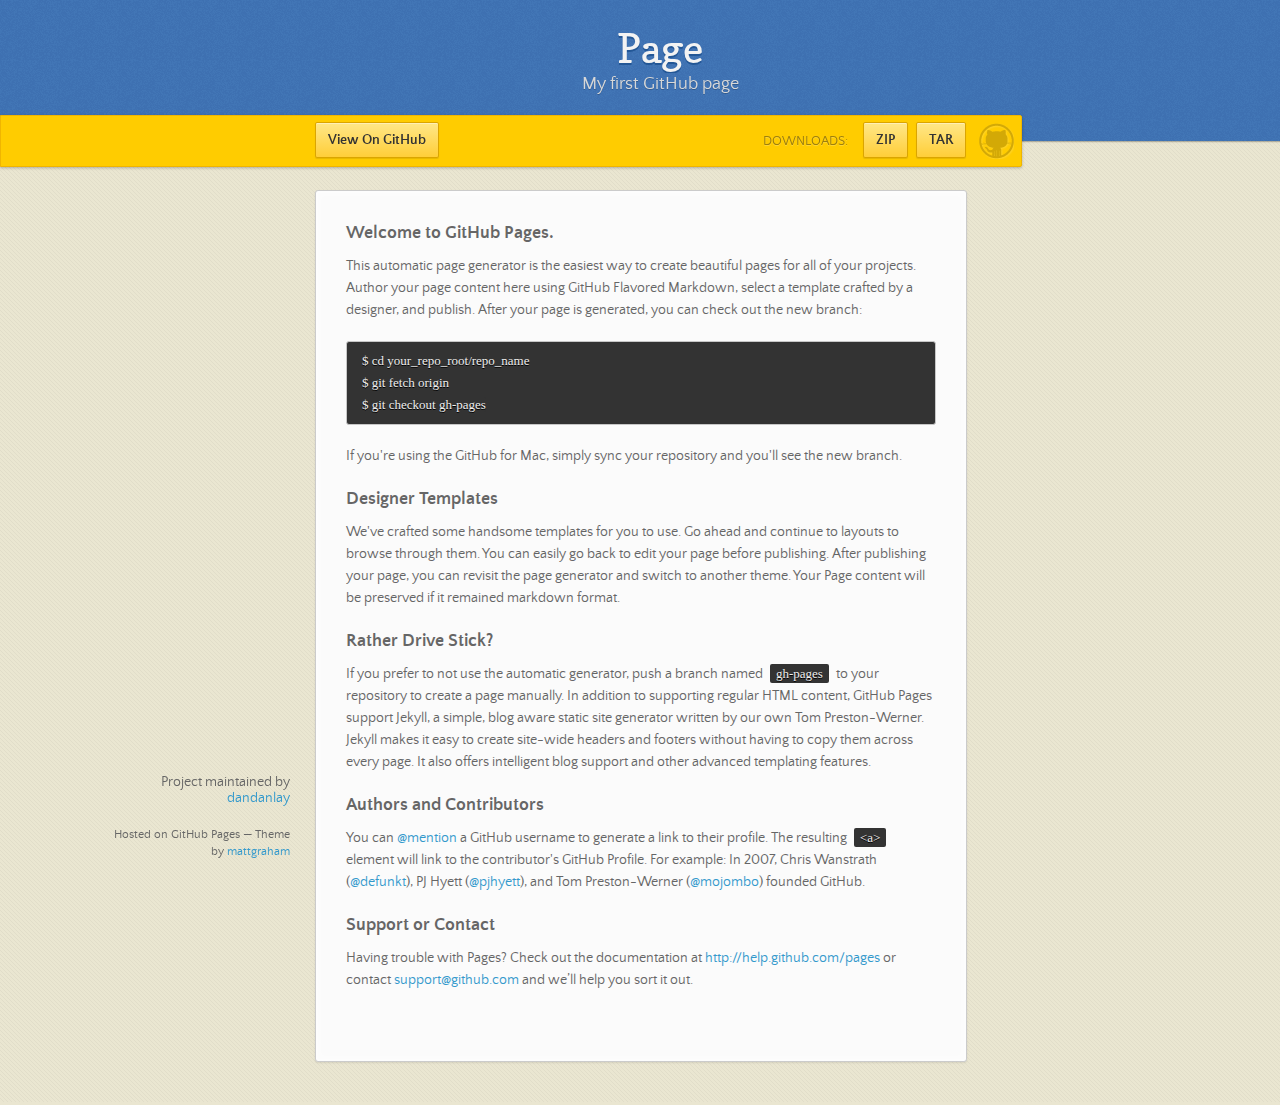
<file: index.html>
<!doctype html>
<html>
  <head>
    <meta charset="utf-8">
    <meta http-equiv="X-UA-Compatible" content="chrome=1">
    <title>Page by dandanlay</title>
    <link rel="stylesheet" href="stylesheets/styles.css">
    <link rel="stylesheet" href="stylesheets/pygment_trac.css">
    <script src="https://ajax.googleapis.com/ajax/libs/jquery/1.7.1/jquery.min.js"></script>
    <script src="javascripts/main.js"></script>
    <!--[if lt IE 9]>
      <script src="//html5shiv.googlecode.com/svn/trunk/html5.js"></script>
    <![endif]-->
    <meta name="viewport" content="width=device-width, initial-scale=1, user-scalable=no">

  </head>
  <body>

      <header>
        <h1>Page</h1>
        <p>My first GitHub page</p>
      </header>

      <div id="banner">
        <span id="logo"></span>

        <a href="https://github.com/dandanlay/test" class="button fork"><strong>View On GitHub</strong></a>
        <div class="downloads">
          <span>Downloads:</span>
          <ul>
            <li><a href="https://github.com/dandanlay/test/zipball/master" class="button">ZIP</a></li>
            <li><a href="https://github.com/dandanlay/test/tarball/master" class="button">TAR</a></li>
          </ul>
        </div>
      </div><!-- end banner -->

    <div class="wrapper">
      <nav>
        <ul></ul>
      </nav>
      <section>
        <h3>
<a name="welcome-to-github-pages" class="anchor" href="#welcome-to-github-pages"><span class="octicon octicon-link"></span></a>Welcome to GitHub Pages.</h3>

<p>This automatic page generator is the easiest way to create beautiful pages for all of your projects. Author your page content here using GitHub Flavored Markdown, select a template crafted by a designer, and publish. After your page is generated, you can check out the new branch:</p>

<pre><code>$ cd your_repo_root/repo_name
$ git fetch origin
$ git checkout gh-pages
</code></pre>

<p>If you're using the GitHub for Mac, simply sync your repository and you'll see the new branch.</p>

<h3>
<a name="designer-templates" class="anchor" href="#designer-templates"><span class="octicon octicon-link"></span></a>Designer Templates</h3>

<p>We've crafted some handsome templates for you to use. Go ahead and continue to layouts to browse through them. You can easily go back to edit your page before publishing. After publishing your page, you can revisit the page generator and switch to another theme. Your Page content will be preserved if it remained markdown format.</p>

<h3>
<a name="rather-drive-stick" class="anchor" href="#rather-drive-stick"><span class="octicon octicon-link"></span></a>Rather Drive Stick?</h3>

<p>If you prefer to not use the automatic generator, push a branch named <code>gh-pages</code> to your repository to create a page manually. In addition to supporting regular HTML content, GitHub Pages support Jekyll, a simple, blog aware static site generator written by our own Tom Preston-Werner. Jekyll makes it easy to create site-wide headers and footers without having to copy them across every page. It also offers intelligent blog support and other advanced templating features.</p>

<h3>
<a name="authors-and-contributors" class="anchor" href="#authors-and-contributors"><span class="octicon octicon-link"></span></a>Authors and Contributors</h3>

<p>You can <a href="https://github.com/blog/821" class="user-mention">@mention</a> a GitHub username to generate a link to their profile. The resulting <code>&lt;a&gt;</code> element will link to the contributor's GitHub Profile. For example: In 2007, Chris Wanstrath (<a href="https://github.com/defunkt" class="user-mention">@defunkt</a>), PJ Hyett (<a href="https://github.com/pjhyett" class="user-mention">@pjhyett</a>), and Tom Preston-Werner (<a href="https://github.com/mojombo" class="user-mention">@mojombo</a>) founded GitHub.</p>

<h3>
<a name="support-or-contact" class="anchor" href="#support-or-contact"><span class="octicon octicon-link"></span></a>Support or Contact</h3>

<p>Having trouble with Pages? Check out the documentation at <a href="http://help.github.com/pages">http://help.github.com/pages</a> or contact <a href="mailto:support@github.com">support@github.com</a> and we’ll help you sort it out.</p>
      </section>
      <footer>
        <p>Project maintained by <a href="https://github.com/dandanlay">dandanlay</a></p>
        <p><small>Hosted on GitHub Pages &mdash; Theme by <a href="https://twitter.com/michigangraham">mattgraham</a></small></p>
      </footer>
    </div>
    <!--[if !IE]><script>fixScale(document);</script><![endif]-->
    
  </body>
</html>
</file>
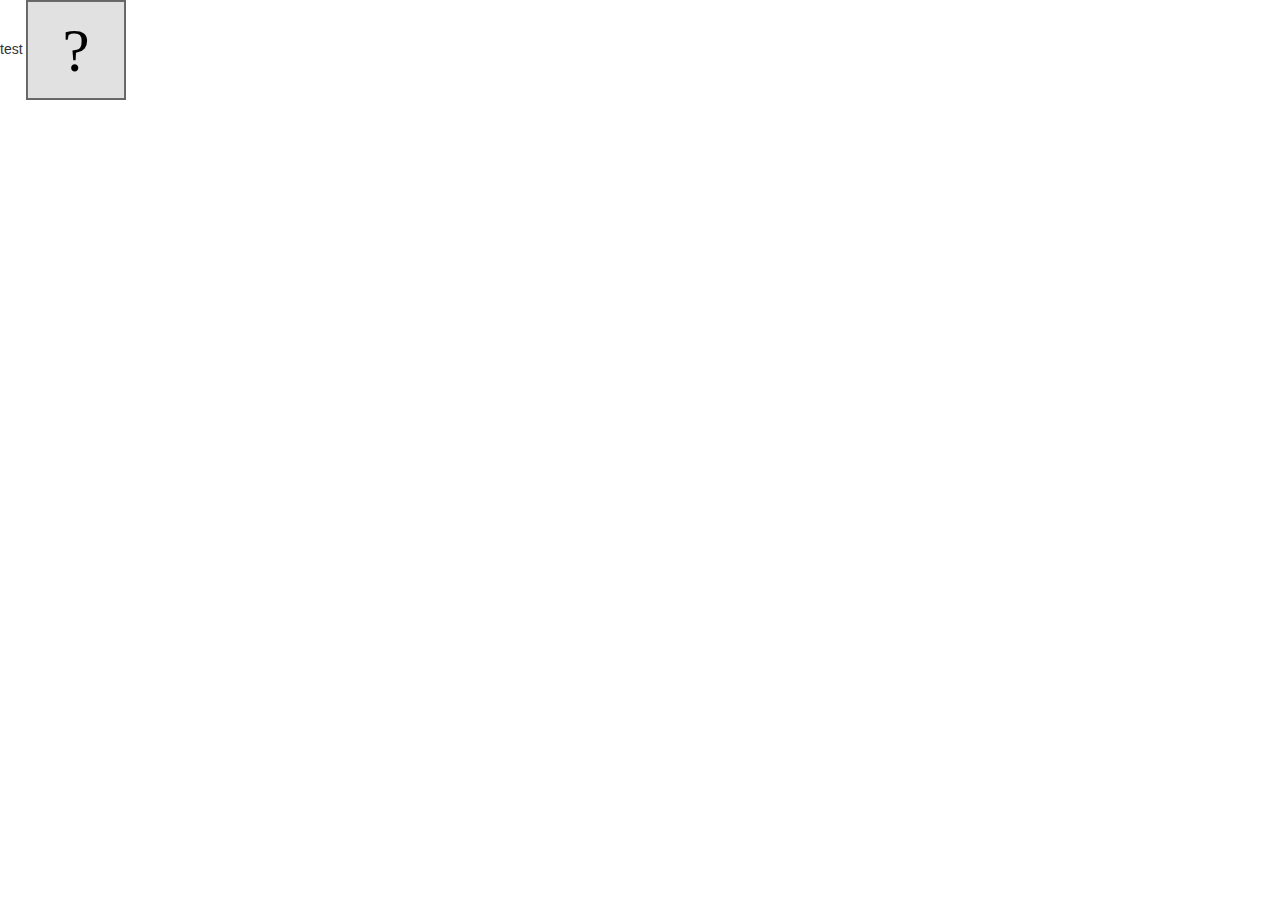
<file: test.html>
<!DOCTYPE html>
<html>
<head>
<meta charset="utf-8">
<meta name="author" content="">
<meta name="created" content="">
<title> Prototype</title>
<link rel="stylesheet" href="">
<link href="assets/css/bootstrap.css" rel="stylesheet">
<!--
<meta http-equiv="Access-Control-Allow-Origin" content="*">
<script type="text/javascript" src="jquery/js/jquery-1.7.2.min.js"></script>
<script type="text/javascript" src="lib/file.js"></script>
-->
<script type="text/javascript" src="jquery/js/jquery-1.10.2.min.js"></script>
<script type="text/javascript" src="assets/js/bootstrap.min.js"></script>
<script type="text/javascript" src="twitter-bootstrap-wizard-master/jquery.bootstrap.wizard.min.js"></script>
<script type="text/javascript" src="lib/xhr.js"></script>
<script type="text/javascript">
</script>
<style type="text/css">

</style>
</head>
<body>
test

          <img id="uploadPreview" style="width: 100px; height: 100px;" src="data:image/svg+xml,%3C%3Fxml%20version%3D%221.0%22%3F%3E%0A%3Csvg%20width%3D%22153%22%20height%3D%22153%22%20xmlns%3D%22http%3A//www.w3.org/2000/svg%22%3E%0A%20%3Cg%3E%0A%20%20%3Ctitle%3ENo%20image%3C/title%3E%0A%20%20%3Crect%20id%3D%22externRect%22%20height%3D%22150%22%20width%3D%22150%22%20y%3D%221.5%22%20x%3D%221.500024%22%20stroke-width%3D%223%22%20stroke%3D%22%23666666%22%20fill%3D%22%23e1e1e1%22/%3E%0A%20%20%3Ctext%20transform%3D%22matrix%286.66667%2C%200%2C%200%2C%206.66667%2C%20-960.5%2C%20-1099.33%29%22%20xml%3Aspace%3D%22preserve%22%20text-anchor%3D%22middle%22%20font-family%3D%22Fantasy%22%20font-size%3D%2214%22%20id%3D%22questionMark%22%20y%3D%22181.249569%22%20x%3D%22155.549819%22%20stroke-width%3D%220%22%20stroke%3D%22%23666666%22%20fill%3D%22%23000000%22%3E%3F%3C/text%3E%0A%20%3C/g%3E%0A%3C/svg%3E" alt="Image preview" />
</body>
</html>
</file>
<file: stylesheets/styles.css>
/*
Leap Day for GitHub Pages
by Matt Graham
*/
@font-face {
  font-family: 'Quattrocento Sans';
  src: url("../fonts/quattrocentosans-bold-webfont.eot");
  src: url("../fonts/quattrocentosans-bold-webfont.eot?#iefix") format("embedded-opentype"), url("../fonts/quattrocentosans-bold-webfont.woff") format("woff"), url("../fonts/quattrocentosans-bold-webfont.ttf") format("truetype"), url("../fonts/quattrocentosans-bold-webfont.svg#QuattrocentoSansBold") format("svg");
  font-weight: bold;
  font-style: normal;
}

@font-face {
  font-family: 'Quattrocento Sans';
  src: url("../fonts/quattrocentosans-bolditalic-webfont.eot");
  src: url("../fonts/quattrocentosans-bolditalic-webfont.eot?#iefix") format("embedded-opentype"), url("../fonts/quattrocentosans-bolditalic-webfont.woff") format("woff"), url("../fonts/quattrocentosans-bolditalic-webfont.ttf") format("truetype"), url("../fonts/quattrocentosans-bolditalic-webfont.svg#QuattrocentoSansBoldItalic") format("svg");
  font-weight: bold;
  font-style: italic;
}

@font-face {
  font-family: 'Quattrocento Sans';
  src: url("../fonts/quattrocentosans-italic-webfont.eot");
  src: url("../fonts/quattrocentosans-italic-webfont.eot?#iefix") format("embedded-opentype"), url("../fonts/quattrocentosans-italic-webfont.woff") format("woff"), url("../fonts/quattrocentosans-italic-webfont.ttf") format("truetype"), url("../fonts/quattrocentosans-italic-webfont.svg#QuattrocentoSansItalic") format("svg");
  font-weight: normal;
  font-style: italic;
}

@font-face {
  font-family: 'Quattrocento Sans';
  src: url("../fonts/quattrocentosans-regular-webfont.eot");
  src: url("../fonts/quattrocentosans-regular-webfont.eot?#iefix") format("embedded-opentype"), url("../fonts/quattrocentosans-regular-webfont.woff") format("woff"), url("../fonts/quattrocentosans-regular-webfont.ttf") format("truetype"), url("../fonts/quattrocentosans-regular-webfont.svg#QuattrocentoSansRegular") format("svg");
  font-weight: normal;
  font-style: normal;
}

@font-face {
  font-family: 'Copse';
  src: url("../fonts/copse-regular-webfont.eot");
  src: url("../fonts/copse-regular-webfont.eot?#iefix") format("embedded-opentype"), url("../fonts/copse-regular-webfont.woff") format("woff"), url("../fonts/copse-regular-webfont.ttf") format("truetype"), url("../fonts/copse-regular-webfont.svg#CopseRegular") format("svg");
  font-weight: normal;
  font-style: normal;
}

/* normalize.css 2012-02-07T12:37 UTC - http://github.com/necolas/normalize.css */
/* =============================================================================
   HTML5 display definitions
   ========================================================================== */
/*
 * Corrects block display not defined in IE6/7/8/9 & FF3
 */
article,
aside,
details,
figcaption,
figure,
footer,
header,
hgroup,
nav,
section,
summary {
  display: block;
}

/*
 * Corrects inline-block display not defined in IE6/7/8/9 & FF3
 */
audio,
canvas,
video {
  display: inline-block;
  *display: inline;
  *zoom: 1;
}

/*
 * Prevents modern browsers from displaying 'audio' without controls
 */
audio:not([controls]) {
  display: none;
}

/*
 * Addresses styling for 'hidden' attribute not present in IE7/8/9, FF3, S4
 * Known issue: no IE6 support
 */
[hidden] {
  display: none;
}

/* =============================================================================
   Base
   ========================================================================== */
/*
 * 1. Corrects text resizing oddly in IE6/7 when body font-size is set using em units
 *    http://clagnut.com/blog/348/#c790
 * 2. Prevents iOS text size adjust after orientation change, without disabling user zoom
 *    www.456bereastreet.com/archive/201012/controlling_text_size_in_safari_for_ios_without_disabling_user_zoom/
 */
html {
  font-size: 100%;
  /* 1 */
  -webkit-text-size-adjust: 100%;
  /* 2 */
  -ms-text-size-adjust: 100%;
  /* 2 */
}

/*
 * Addresses font-family inconsistency between 'textarea' and other form elements.
 */
html,
button,
input,
select,
textarea {
  font-family: sans-serif;
}

/*
 * Addresses margins handled incorrectly in IE6/7
 */
body {
  margin: 0;
}

/* =============================================================================
   Links
   ========================================================================== */
/*
 * Addresses outline displayed oddly in Chrome
 */
a:focus {
  outline: thin dotted;
}

/*
 * Improves readability when focused and also mouse hovered in all browsers
 * people.opera.com/patrickl/experiments/keyboard/test
 */
a:hover,
a:active {
  outline: 0;
}

/* =============================================================================
   Typography
   ========================================================================== */
/*
 * Addresses font sizes and margins set differently in IE6/7
 * Addresses font sizes within 'section' and 'article' in FF4+, Chrome, S5
 */
h1 {
  font-size: 2em;
  margin: 0.67em 0;
}

h2 {
  font-size: 1.5em;
  margin: 0.83em 0;
}

h3 {
  font-size: 1.17em;
  margin: 1em 0;
}

h4 {
  font-size: 1em;
  margin: 1.33em 0;
}

h5 {
  font-size: 0.83em;
  margin: 1.67em 0;
}

h6 {
  font-size: 0.75em;
  margin: 2.33em 0;
}

/*
 * Addresses styling not present in IE7/8/9, S5, Chrome
 */
abbr[title] {
  border-bottom: 1px dotted;
}

/*
 * Addresses style set to 'bolder' in FF3+, S4/5, Chrome
*/
b,
strong {
  font-weight: bold;
}

blockquote {
  margin: 1em 40px;
}

/*
 * Addresses styling not present in S5, Chrome
 */
dfn {
  font-style: italic;
}

/*
 * Addresses styling not present in IE6/7/8/9
 */
mark {
  background: #ff0;
  color: #000;
}

/*
 * Addresses margins set differently in IE6/7
 */
p,
pre {
  margin: 1em 0;
}

/*
 * Corrects font family set oddly in IE6, S4/5, Chrome
 * en.wikipedia.org/wiki/User:Davidgothberg/Test59
 */
pre,
code,
kbd,
samp {
  font-family: monospace, serif;
  _font-family: 'courier new', monospace;
  font-size: 1em;
}

/*
 * 1. Addresses CSS quotes not supported in IE6/7
 * 2. Addresses quote property not supported in S4
 */
/* 1 */
q {
  quotes: none;
}

/* 2 */
q:before,
q:after {
  content: '';
  content: none;
}

small {
  font-size: 75%;
}

/*
 * Prevents sub and sup affecting line-height in all browsers
 * gist.github.com/413930
 */
sub,
sup {
  font-size: 75%;
  line-height: 0;
  position: relative;
  vertical-align: baseline;
}

sup {
  top: -0.5em;
}

sub {
  bottom: -0.25em;
}

/* =============================================================================
   Lists
   ========================================================================== */
/*
 * Addresses margins set differently in IE6/7
 */
dl,
menu,
ol,
ul {
  margin: 1em 0;
}

dd {
  margin: 0 0 0 40px;
}

/*
 * Addresses paddings set differently in IE6/7
 */
menu,
ol,
ul {
  padding: 0 0 0 40px;
}

/*
 * Corrects list images handled incorrectly in IE7
 */
nav ul,
nav ol {
  list-style: none;
  list-style-image: none;
}

/* =============================================================================
   Embedded content
   ========================================================================== */
/*
 * 1. Removes border when inside 'a' element in IE6/7/8/9, FF3
 * 2. Improves image quality when scaled in IE7
 *    code.flickr.com/blog/2008/11/12/on-ui-quality-the-little-things-client-side-image-resizing/
 */
img {
  border: 0;
  /* 1 */
  -ms-interpolation-mode: bicubic;
  /* 2 */
}

/*
 * Corrects overflow displayed oddly in IE9
 */
svg:not(:root) {
  overflow: hidden;
}

/* =============================================================================
   Figures
   ========================================================================== */
/*
 * Addresses margin not present in IE6/7/8/9, S5, O11
 */
figure {
  margin: 0;
}

/* =============================================================================
   Forms
   ========================================================================== */
/*
 * Corrects margin displayed oddly in IE6/7
 */
form {
  margin: 0;
}

/*
 * Define consistent border, margin, and padding
 */
fieldset {
  border: 1px solid #c0c0c0;
  margin: 0 2px;
  padding: 0.35em 0.625em 0.75em;
}

/*
 * 1. Corrects color not being inherited in IE6/7/8/9
 * 2. Corrects text not wrapping in FF3 
 * 3. Corrects alignment displayed oddly in IE6/7
 */
legend {
  border: 0;
  /* 1 */
  padding: 0;
  white-space: normal;
  /* 2 */
  *margin-left: -7px;
  /* 3 */
}

/*
 * 1. Corrects font size not being inherited in all browsers
 * 2. Addresses margins set differently in IE6/7, FF3+, S5, Chrome
 * 3. Improves appearance and consistency in all browsers
 */
button,
input,
select,
textarea {
  font-size: 100%;
  /* 1 */
  margin: 0;
  /* 2 */
  vertical-align: baseline;
  /* 3 */
  *vertical-align: middle;
  /* 3 */
}

/*
 * Addresses FF3/4 setting line-height on 'input' using !important in the UA stylesheet
 */
button,
input {
  line-height: normal;
  /* 1 */
}

/*
 * 1. Improves usability and consistency of cursor style between image-type 'input' and others
 * 2. Corrects inability to style clickable 'input' types in iOS
 * 3. Removes inner spacing in IE7 without affecting normal text inputs
 *    Known issue: inner spacing remains in IE6
 */
button,
input[type="button"],
input[type="reset"],
input[type="submit"] {
  cursor: pointer;
  /* 1 */
  -webkit-appearance: button;
  /* 2 */
  *overflow: visible;
  /* 3 */
}

/*
 * Re-set default cursor for disabled elements
 */
button[disabled],
input[disabled] {
  cursor: default;
}

/*
 * 1. Addresses box sizing set to content-box in IE8/9
 * 2. Removes excess padding in IE8/9
 * 3. Removes excess padding in IE7
      Known issue: excess padding remains in IE6
 */
input[type="checkbox"],
input[type="radio"] {
  box-sizing: border-box;
  /* 1 */
  padding: 0;
  /* 2 */
  *height: 13px;
  /* 3 */
  *width: 13px;
  /* 3 */
}

/*
 * 1. Addresses appearance set to searchfield in S5, Chrome
 * 2. Addresses box-sizing set to border-box in S5, Chrome (include -moz to future-proof)
 */
input[type="search"] {
  -webkit-appearance: textfield;
  /* 1 */
  -moz-box-sizing: content-box;
  -webkit-box-sizing: content-box;
  /* 2 */
  box-sizing: content-box;
}

/*
 * Removes inner padding and search cancel button in S5, Chrome on OS X
 */
input[type="search"]::-webkit-search-decoration,
input[type="search"]::-webkit-search-cancel-button {
  -webkit-appearance: none;
}

/*
 * Removes inner padding and border in FF3+
 * www.sitepen.com/blog/2008/05/14/the-devils-in-the-details-fixing-dojos-toolbar-buttons/
 */
button::-moz-focus-inner,
input::-moz-focus-inner {
  border: 0;
  padding: 0;
}

/*
 * 1. Removes default vertical scrollbar in IE6/7/8/9
 * 2. Improves readability and alignment in all browsers
 */
textarea {
  overflow: auto;
  /* 1 */
  vertical-align: top;
  /* 2 */
}

/* =============================================================================
   Tables
   ========================================================================== */
/*
 * Remove most spacing between table cells
 */
table {
  border-collapse: collapse;
  border-spacing: 0;
}

body {
  font: 14px/22px "Quattrocento Sans", "Helvetica Neue", Helvetica, Arial, sans-serif;
  color: #666;
  font-weight: 300;
  margin: 0px;
  padding: 0px 0 20px 0px;
  background: url(../images/body-background.png) #eae6d1;
}

h1, h2, h3, h4, h5, h6 {
  color: #333;
  margin: 0 0 10px;
}

p, ul, ol, table, pre, dl {
  margin: 0 0 20px;
}

h1, h2, h3 {
  line-height: 1.1;
}

h1 {
  font-size: 28px;
}

h2 {
  font-size: 24px;
  color: #393939;
}

h3, h4, h5, h6 {
  color: #666666;
}

h3 {
  font-size: 18px;
  line-height: 24px;
}

a {
  color: #3399cc;
  font-weight: 400;
  text-decoration: none;
}

a small {
  font-size: 11px;
  color: #666;
  margin-top: -0.6em;
  display: block;
}

ul {
  list-style-image: url("../images/bullet.png");
}

strong {
  font-weight: bold;
  color: #333;
}

.wrapper {
  width: 650px;
  margin: 0 auto;
  position: relative;
}

section img {
  max-width: 100%;
}

blockquote {
  border-left: 1px solid #ffcc00;
  margin: 0;
  padding: 0 0 0 20px;
  font-style: italic;
}

code {
  font-family: "Lucida Sans", Monaco, Bitstream Vera Sans Mono, Lucida Console, Terminal;
  font-size: 13px;
  color: #efefef;
  text-shadow: 0px 1px 0px #000;
  margin: 0 4px;
  padding: 2px 6px;
  background: #333;
  -moz-border-radius: 2px;
  -webkit-border-radius: 2px;
  -o-border-radius: 2px;
  -ms-border-radius: 2px;
  -khtml-border-radius: 2px;
  border-radius: 2px;
}

pre {
  padding: 8px 15px;
  background: #333333;
  -moz-border-radius: 3px;
  -webkit-border-radius: 3px;
  -o-border-radius: 3px;
  -ms-border-radius: 3px;
  -khtml-border-radius: 3px;
  border-radius: 3px;
  border: 1px solid #c7c7c7;
  overflow: auto;
  overflow-y: hidden;
}
pre code {
  margin: 0px;
  padding: 0px;
}

table {
  width: 100%;
  border-collapse: collapse;
}

th {
  text-align: left;
  padding: 5px 10px;
  border-bottom: 1px solid #e5e5e5;
  color: #444;
}

td {
  text-align: left;
  padding: 5px 10px;
  border-bottom: 1px solid #e5e5e5;
  border-right: 1px solid #ffcc00;
}
td:first-child {
  border-left: 1px solid #ffcc00;
}

hr {
  border: 0;
  outline: none;
  height: 11px;
  background: transparent url("../images/hr.gif") center center repeat-x;
  margin: 0 0 20px;
}

dt {
  color: #444;
  font-weight: 700;
}

header {
  padding: 25px 20px 40px 20px;
  margin: 0;
  position: fixed;
  top: 0;
  left: 0;
  right: 0;
  width: 100%;
  text-align: center;
  background: url(../images/background.png) #4276b6;
  -moz-box-shadow: 1px 0px 2px rgba(0, 0, 0, 0.75);
  -webkit-box-shadow: 1px 0px 2px rgba(0, 0, 0, 0.75);
  -o-box-shadow: 1px 0px 2px rgba(0, 0, 0, 0.75);
  box-shadow: 1px 0px 2px rgba(0, 0, 0, 0.75);
  z-index: 99;
  -webkit-font-smoothing: antialiased;
  min-height: 76px;
}
header h1 {
  font: 40px/48px "Copse", "Helvetica Neue", Helvetica, Arial, sans-serif;
  color: #f3f3f3;
  text-shadow: 0px 2px 0px #235796;
  margin: 0px;
  white-space: nowrap;
  overflow: hidden;
  text-overflow: ellipsis;
  -o-text-overflow: ellipsis;
  -ms-text-overflow: ellipsis;
}
header p {
  color: #d8d8d8;
  text-shadow: rgba(0, 0, 0, 0.2) 0 1px 0;
  font-size: 18px;
  margin: 0px;
}

#banner {
  z-index: 100;
  left: 0;
  right: 50%;
  height: 50px;
  margin-right: -382px;
  position: fixed;
  top: 115px;
  background: #ffcc00;
  border: 1px solid #f0b500;
  -moz-box-shadow: 0px 1px 3px rgba(0, 0, 0, 0.25);
  -webkit-box-shadow: 0px 1px 3px rgba(0, 0, 0, 0.25);
  -o-box-shadow: 0px 1px 3px rgba(0, 0, 0, 0.25);
  box-shadow: 0px 1px 3px rgba(0, 0, 0, 0.25);
  -moz-border-radius: 0px 2px 2px 0px;
  -webkit-border-radius: 0px 2px 2px 0px;
  -o-border-radius: 0px 2px 2px 0px;
  -ms-border-radius: 0px 2px 2px 0px;
  -khtml-border-radius: 0px 2px 2px 0px;
  border-radius: 0px 2px 2px 0px;
  padding-right: 10px;
}
#banner .button {
  border: 1px solid #dba500;
  background: -webkit-gradient(linear, 50% 0%, 50% 100%, color-stop(0%, #ffe788), color-stop(100%, #ffce38));
  background: -webkit-linear-gradient(#ffe788, #ffce38);
  background: -moz-linear-gradient(#ffe788, #ffce38);
  background: -o-linear-gradient(#ffe788, #ffce38);
  background: -ms-linear-gradient(#ffe788, #ffce38);
  background: linear-gradient(#ffe788, #ffce38);
  -moz-border-radius: 2px;
  -webkit-border-radius: 2px;
  -o-border-radius: 2px;
  -ms-border-radius: 2px;
  -khtml-border-radius: 2px;
  border-radius: 2px;
  -moz-box-shadow: inset 0px 1px 0px rgba(255, 255, 255, 0.4), 0px 1px 1px rgba(0, 0, 0, 0.1);
  -webkit-box-shadow: inset 0px 1px 0px rgba(255, 255, 255, 0.4), 0px 1px 1px rgba(0, 0, 0, 0.1);
  -o-box-shadow: inset 0px 1px 0px rgba(255, 255, 255, 0.4), 0px 1px 1px rgba(0, 0, 0, 0.1);
  box-shadow: inset 0px 1px 0px rgba(255, 255, 255, 0.4), 0px 1px 1px rgba(0, 0, 0, 0.1);
  background-color: #FFE788;
  margin-left: 5px;
  padding: 10px 12px;
  margin-top: 6px;
  line-height: 14px;
  font-size: 14px;
  color: #333;
  font-weight: bold;
  display: inline-block;
  text-align: center;
}
#banner .button:hover {
  background: -webkit-gradient(linear, 50% 0%, 50% 100%, color-stop(0%, #ffe788), color-stop(100%, #ffe788));
  background: -webkit-linear-gradient(#ffe788, #ffe788);
  background: -moz-linear-gradient(#ffe788, #ffe788);
  background: -o-linear-gradient(#ffe788, #ffe788);
  background: -ms-linear-gradient(#ffe788, #ffe788);
  background: linear-gradient(#ffe788, #ffe788);
  background-color: #ffeca0;
}
#banner .fork {
  position: fixed;
  left: 50%;
  margin-left: -325px;
  padding: 10px 12px;
  margin-top: 6px;
  line-height: 14px;
  font-size: 14px;
  background-color: #FFE788;
}
#banner .downloads {
  float: right;
  margin: 0 45px 0 0;
}
#banner .downloads span {
  float: left;
  line-height: 52px;
  font-size: 90%;
  color: #9d7f0d;
  text-transform: uppercase;
  text-shadow: rgba(255, 255, 255, 0.2) 0 1px 0;
}
#banner ul {
  list-style: none;
  height: 40px;
  padding: 0;
  float: left;
  margin-left: 10px;
}
#banner ul li {
  display: inline;
}
#banner ul li a.button {
  background-color: #FFE788;
}
#banner #logo {
  position: absolute;
  height: 36px;
  width: 36px;
  right: 7px;
  top: 7px;
  display: block;
  background: url(../images/octocat-logo.png);
}

section {
  width: 590px;
  padding: 30px 30px 50px 30px;
  margin: 20px 0;
  margin-top: 190px;
  position: relative;
  background: #fbfbfb;
  -moz-border-radius: 3px;
  -webkit-border-radius: 3px;
  -o-border-radius: 3px;
  -ms-border-radius: 3px;
  -khtml-border-radius: 3px;
  border-radius: 3px;
  border: 1px solid #cbcbcb;
  -moz-box-shadow: 0px 1px 2px rgba(0, 0, 0, 0.09), inset 0px 0px 2px 2px rgba(255, 255, 255, 0.5), inset 0 0 5px 5px rgba(255, 255, 255, 0.4);
  -webkit-box-shadow: 0px 1px 2px rgba(0, 0, 0, 0.09), inset 0px 0px 2px 2px rgba(255, 255, 255, 0.5), inset 0 0 5px 5px rgba(255, 255, 255, 0.4);
  -o-box-shadow: 0px 1px 2px rgba(0, 0, 0, 0.09), inset 0px 0px 2px 2px rgba(255, 255, 255, 0.5), inset 0 0 5px 5px rgba(255, 255, 255, 0.4);
  box-shadow: 0px 1px 2px rgba(0, 0, 0, 0.09), inset 0px 0px 2px 2px rgba(255, 255, 255, 0.5), inset 0 0 5px 5px rgba(255, 255, 255, 0.4);
}

small {
  font-size: 12px;
}

nav {
  width: 230px;
  position: fixed;
  top: 220px;
  left: 50%;
  margin-left: -580px;
  text-align: right;
}
nav ul {
  list-style: none;
  list-style-image: none;
  font-size: 14px;
  line-height: 24px;
}
nav ul li {
  padding: 5px 0px;
  line-height: 16px;
}
nav ul li.tag-h1 {
  font-size: 1.2em;
}
nav ul li.tag-h1 a {
  font-weight: bold;
  color: #333;
}
nav ul li.tag-h2 + .tag-h1 {
  margin-top: 10px;
}
nav ul a {
  color: #666;
}
nav ul a:hover {
  color: #999;
}

footer {
  width: 180px;
  position: fixed;
  left: 50%;
  margin-left: -530px;
  bottom: 20px;
  text-align: right;
  line-height: 16px;
}

@media print, screen and (max-width: 1060px) {
  div.wrapper {
    width: auto;
    margin: 0;
  }

  nav {
    display: none;
  }

  header, section, footer {
    float: none;
  }
  header h1, section h1, footer h1 {
    white-space: nowrap;
    overflow: hidden;
    text-overflow: ellipsis;
    -o-text-overflow: ellipsis;
    -ms-text-overflow: ellipsis;
  }

  #banner {
    width: 100%;
  }
  #banner .downloads {
    margin-right: 60px;
  }
  #banner #logo {
    margin-right: 15px;
  }

  section {
    border: 1px solid #e5e5e5;
    border-width: 1px 0;
    padding: 20px auto;
    margin: 190px auto 20px;
    max-width: 600px;
  }

  footer {
    text-align: center;
    margin: 20px auto;
    position: relative;
    left: auto;
    bottom: auto;
    width: auto;
  }
}
@media print, screen and (max-width: 720px) {
  body {
    word-wrap: break-word;
  }

  header {
    padding: 20px 20px;
    margin: 0;
  }
  header h1 {
    font-size: 32px;
    white-space: nowrap;
    overflow: hidden;
    text-overflow: ellipsis;
    -o-text-overflow: ellipsis;
    -ms-text-overflow: ellipsis;
  }
  header p {
    display: none;
  }

  #banner {
    top: 80px;
  }
  #banner .fork {
    float: left;
    display: inline-block;
    margin-left: 0px;
    position: fixed;
    left: 20px;
  }

  section {
    margin-top: 130px;
    margin-bottom: 0px;
    width: auto;
  }

  header ul, header p.view {
    position: static;
  }
}
@media print, screen and (max-width: 480px) {
  header {
    position: relative;
    padding: 5px 0px;
    min-height: 0px;
  }
  header h1 {
    font-size: 24px;
    white-space: nowrap;
    overflow: hidden;
    text-overflow: ellipsis;
    -o-text-overflow: ellipsis;
    -ms-text-overflow: ellipsis;
  }

  section {
    margin-top: 5px;
  }

  #banner {
    display: none;
  }

  header ul {
    display: none;
  }
}
@media print {
  body {
    padding: 0.4in;
    font-size: 12pt;
    color: #444;
  }
}
@media print, screen and (max-height: 680px) {
  footer {
    text-align: center;
    margin: 20px auto;
    position: relative;
    left: auto;
    bottom: auto;
    width: auto;
  }
}
@media print, screen and (max-height: 480px) {
  nav {
    display: none;
  }

  footer {
    text-align: center;
    margin: 20px auto;
    position: relative;
    left: auto;
    bottom: auto;
    width: auto;
  }
}
</file>
<file: stylesheets/pygment_trac.css>
.highlight .hll { background-color: #404040 }
.highlight  { color: #d0d0d0 }
.highlight .c { color: #999999; font-style: italic } /* Comment */
.highlight .err { color: #a61717; background-color: #e3d2d2 } /* Error */
.highlight .g { color: #d0d0d0 } /* Generic */
.highlight .k { color: #6ab825; font-weight: normal } /* Keyword */
.highlight .l { color: #d0d0d0 } /* Literal */
.highlight .n { color: #d0d0d0 } /* Name */
.highlight .o { color: #d0d0d0 } /* Operator */
.highlight .x { color: #d0d0d0 } /* Other */
.highlight .p { color: #d0d0d0 } /* Punctuation */
.highlight .cm { color: #999999; font-style: italic } /* Comment.Multiline */
.highlight .cp { color: #cd2828; font-weight: normal } /* Comment.Preproc */
.highlight .c1 { color: #999999; font-style: italic } /* Comment.Single */
.highlight .cs { color: #e50808; font-weight: normal; background-color: #520000 } /* Comment.Special */
.highlight .gd { color: #d22323 } /* Generic.Deleted */
.highlight .ge { color: #d0d0d0; font-style: italic } /* Generic.Emph */
.highlight .gr { color: #d22323 } /* Generic.Error */
.highlight .gh { color: #ffffff; font-weight: normal } /* Generic.Heading */
.highlight .gi { color: #589819 } /* Generic.Inserted */
.highlight .go { color: #cccccc } /* Generic.Output */
.highlight .gp { color: #aaaaaa } /* Generic.Prompt */
.highlight .gs { color: #d0d0d0; font-weight: normal } /* Generic.Strong */
.highlight .gu { color: #ffffff; text-decoration: underline } /* Generic.Subheading */
.highlight .gt { color: #d22323 } /* Generic.Traceback */
.highlight .kc { color: #6ab825; font-weight: normal } /* Keyword.Constant */
.highlight .kd { color: #6ab825; font-weight: normal } /* Keyword.Declaration */
.highlight .kn { color: #6ab825; font-weight: normal } /* Keyword.Namespace */
.highlight .kp { color: #6ab825 } /* Keyword.Pseudo */
.highlight .kr { color: #6ab825; font-weight: normal } /* Keyword.Reserved */
.highlight .kt { color: #6ab825; font-weight: normal } /* Keyword.Type */
.highlight .ld { color: #d0d0d0 } /* Literal.Date */
.highlight .m { color: #3677a9 } /* Literal.Number */
.highlight .s { color: #ff8 } /* Literal.String */
.highlight .na { color: #bbbbbb } /* Name.Attribute */
.highlight .nb { color: #24909d } /* Name.Builtin */
.highlight .nc { color: #447fcf; text-decoration: underline } /* Name.Class */
.highlight .no { color: #40ffff } /* Name.Constant */
.highlight .nd { color: #ffa500 } /* Name.Decorator */
.highlight .ni { color: #d0d0d0 } /* Name.Entity */
.highlight .ne { color: #bbbbbb } /* Name.Exception */
.highlight .nf { color: #447fcf } /* Name.Function */
.highlight .nl { color: #d0d0d0 } /* Name.Label */
.highlight .nn { color: #447fcf; text-decoration: underline } /* Name.Namespace */
.highlight .nx { color: #d0d0d0 } /* Name.Other */
.highlight .py { color: #d0d0d0 } /* Name.Property */
.highlight .nt { color: #6ab825;} /* Name.Tag */
.highlight .nv { color: #40ffff } /* Name.Variable */
.highlight .ow { color: #6ab825; font-weight: normal } /* Operator.Word */
.highlight .w { color: #666666 } /* Text.Whitespace */
.highlight .mf { color: #3677a9 } /* Literal.Number.Float */
.highlight .mh { color: #3677a9 } /* Literal.Number.Hex */
.highlight .mi { color: #3677a9 } /* Literal.Number.Integer */
.highlight .mo { color: #3677a9 } /* Literal.Number.Oct */
.highlight .sb { color: #ff8 } /* Literal.String.Backtick */
.highlight .sc { color: #ff8 } /* Literal.String.Char */
.highlight .sd { color: #ff8 } /* Literal.String.Doc */
.highlight .s2 { color: #ff8 } /* Literal.String.Double */
.highlight .se { color: #ff8 } /* Literal.String.Escape */
.highlight .sh { color: #ff8 } /* Literal.String.Heredoc */
.highlight .si { color: #ff8 } /* Literal.String.Interpol */
.highlight .sx { color: #ffa500 } /* Literal.String.Other */
.highlight .sr { color: #ff8 } /* Literal.String.Regex */
.highlight .s1 { color: #ff8 } /* Literal.String.Single */
.highlight .ss { color: #ff8 } /* Literal.String.Symbol */
.highlight .bp { color: #24909d } /* Name.Builtin.Pseudo */
.highlight .vc { color: #40ffff } /* Name.Variable.Class */
.highlight .vg { color: #40ffff } /* Name.Variable.Global */
.highlight .vi { color: #40ffff } /* Name.Variable.Instance */
.highlight .il { color: #3677a9 } /* Literal.Number.Integer.Long */
</file>
